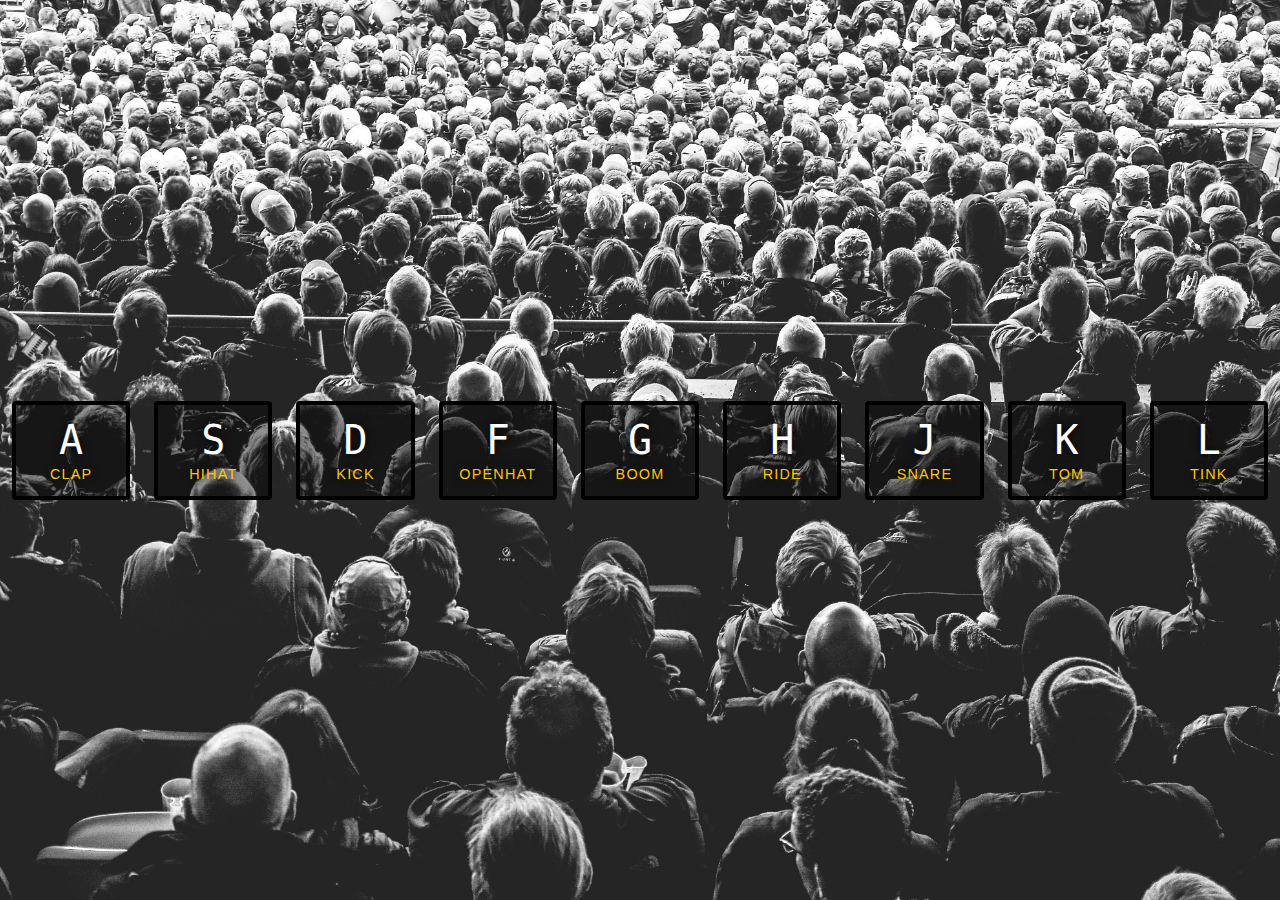
<file: day01-drum-kit/index.html>
<!DOCTYPE html>
<html lang="en">
<head>
  <meta charset="UTF-8">
  <meta http-equiv="X-UA-Compatible" content="IE=edge">
  <meta name="viewport" content="width=device-width, initial-scale=1.0">
  <title>Day01 - Drum Kit</title>
  <link rel="stylesheet" href="./assets/css/main.css">
</head>
<body>
  <div class="keys">
    <div data-key="65" class="key">
      <kbd>A</kbd>
      <span class="sound">clap</span>
    </div>
    <div data-key="83" class="key">
      <kbd>S</kbd>
      <span class="sound">hihat</span>
    </div>
    <div data-key="68" class="key">
      <kbd>D</kbd>
      <span class="sound">kick</span>
    </div>
    <div data-key="70" class="key">
      <kbd>F</kbd>
      <span class="sound">openhat</span>
    </div>
    <div data-key="71" class="key">
      <kbd>G</kbd>
      <span class="sound">boom</span>
    </div>
    <div data-key="72" class="key">
      <kbd>H</kbd>
      <span class="sound">ride</span>
    </div>
    <div data-key="74" class="key">
      <kbd>J</kbd>
      <span class="sound">snare</span>
    </div>
    <div data-key="75" class="key">
      <kbd>K</kbd>
      <span class="sound">tom</span>
    </div>
    <div data-key="76" class="key">
      <kbd>L</kbd>
      <span class="sound">tink</span>
    </div>
  </div>

  <audio data-key="65" src="./assets/sounds/clap.wav"></audio>
  <audio data-key="83" src="./assets/sounds/hihat.wav"></audio>
  <audio data-key="68" src="./assets/sounds/kick.wav"></audio>
  <audio data-key="70" src="./assets/sounds/openhat.wav"></audio>
  <audio data-key="71" src="./assets/sounds/boom.wav"></audio>
  <audio data-key="72" src="./assets/sounds/ride.wav"></audio>
  <audio data-key="74" src="./assets/sounds/snare.wav"></audio>
  <audio data-key="75" src="./assets/sounds/tom.wav"></audio>
  <audio data-key="76" src="./assets/sounds/tink.wav"></audio>


  <script>
    function playSound(e) {
      const audio = document.querySelector(`audio[data-key="${e.keyCode}"]`);
      const key = document.querySelector(`.key[data-key="${e.keyCode}"]`);
      if (!audio) {
        return;
      }

      audio.currentTime = 0;  // rewind to the start
      audio.play();
      key.classList.add('playing');
    }

    function removeTransition(e) {
      if (e.propertyName !== 'transform') {
        return;
      }

      // 這裡的 this 是 key，因為 key.addEventListener
      this.classList.remove('playing');
    }

    const keys = document.querySelectorAll('.key');
    keys.forEach(key => key.addEventListener('transitionend', removeTransition));
    window.addEventListener('keydown', playSound);
  </script>
</body>
</html>
</file>
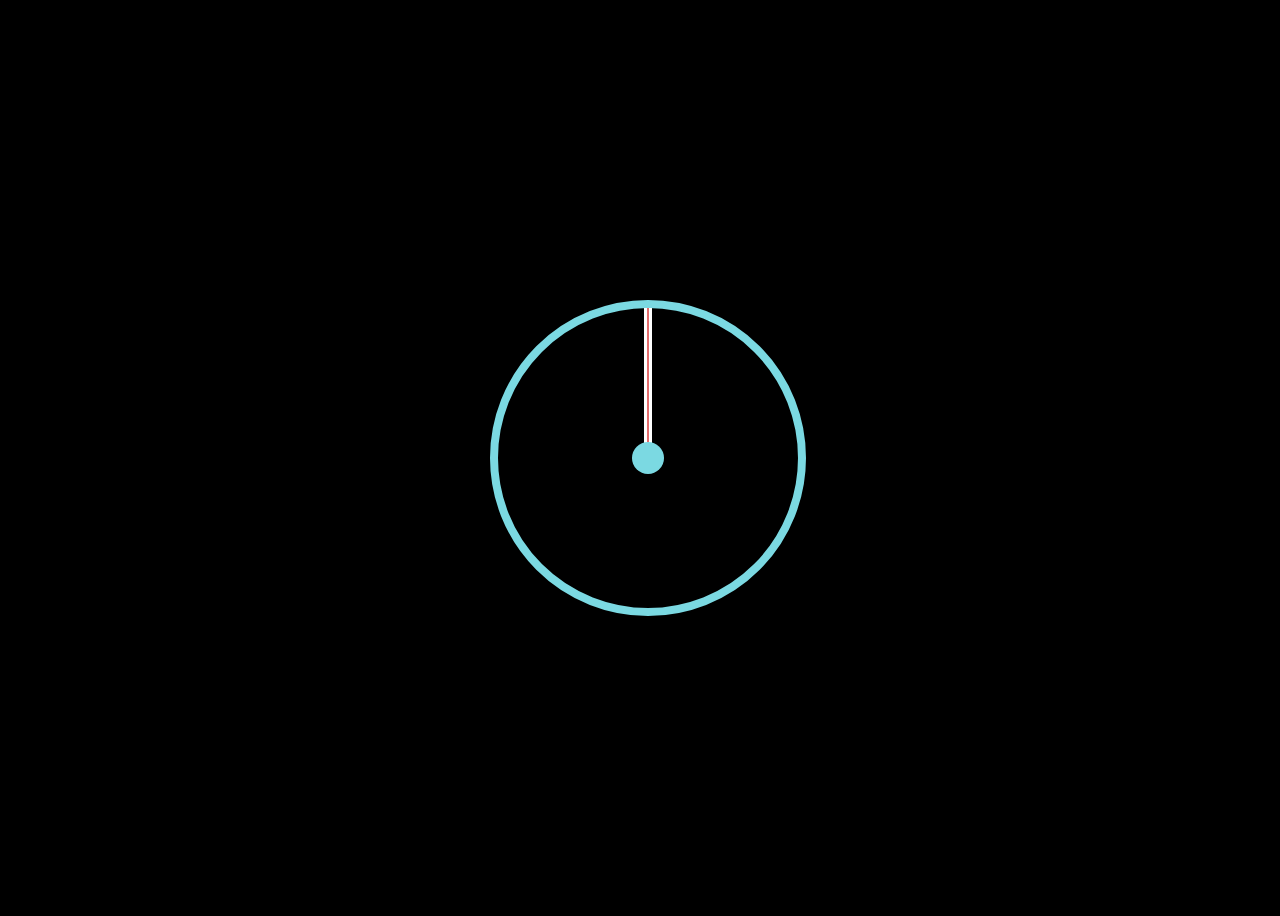
<file: day02-css-js-clock/index.html>
<!DOCTYPE html>
<html lang="en">
<head>
  <meta charset="UTF-8">
  <meta http-equiv="X-UA-Compatible" content="IE=edge">
  <meta name="viewport" content="width=device-width, initial-scale=1.0">
  <title>Day02 - CSS and JS Clock</title>
  <link rel="stylesheet" href="./assets/css/main.css">
</head>
<body>
  <div class="clock">
    <div class="clock-face">
      <div class="center"></div>
      <div class="hand hand--hour"></div>
      <div class="hand hand--min"></div>
      <div class="hand hand--sec"></div>
    </div>
  </div>
  <script>
    const secondHand = document.querySelector('.hand--sec');
    const minHand = document.querySelector('.hand--min');
    const hrHand = document.querySelector('.hand--hour');

    function setDate() {
      const offsetDegree = 90;
      const now = new Date();
      
      const seconds = now.getSeconds();
      const secondsDegrees = offsetDegree + (seconds / 60) * 360;
      secondHand.style.transform = `translate(0, -50%) rotate(${secondsDegrees}deg)`;

      const mins = now.getMinutes();
      const minsDegrees = offsetDegree + (mins / 60) * 360;
      minHand.style.transform = `translate(0, -50%) rotate(${minsDegrees}deg)`;

      const hrs = now.getHours();
      const hrDegrees = offsetDegree + (hrs / 12) * 360;
      hrHand.style.transform = `translate(0, -50%) rotate(${hrDegrees}deg)`;
    }

    setInterval(setDate, 1000);
  </script>
</body>
</html>
</file>
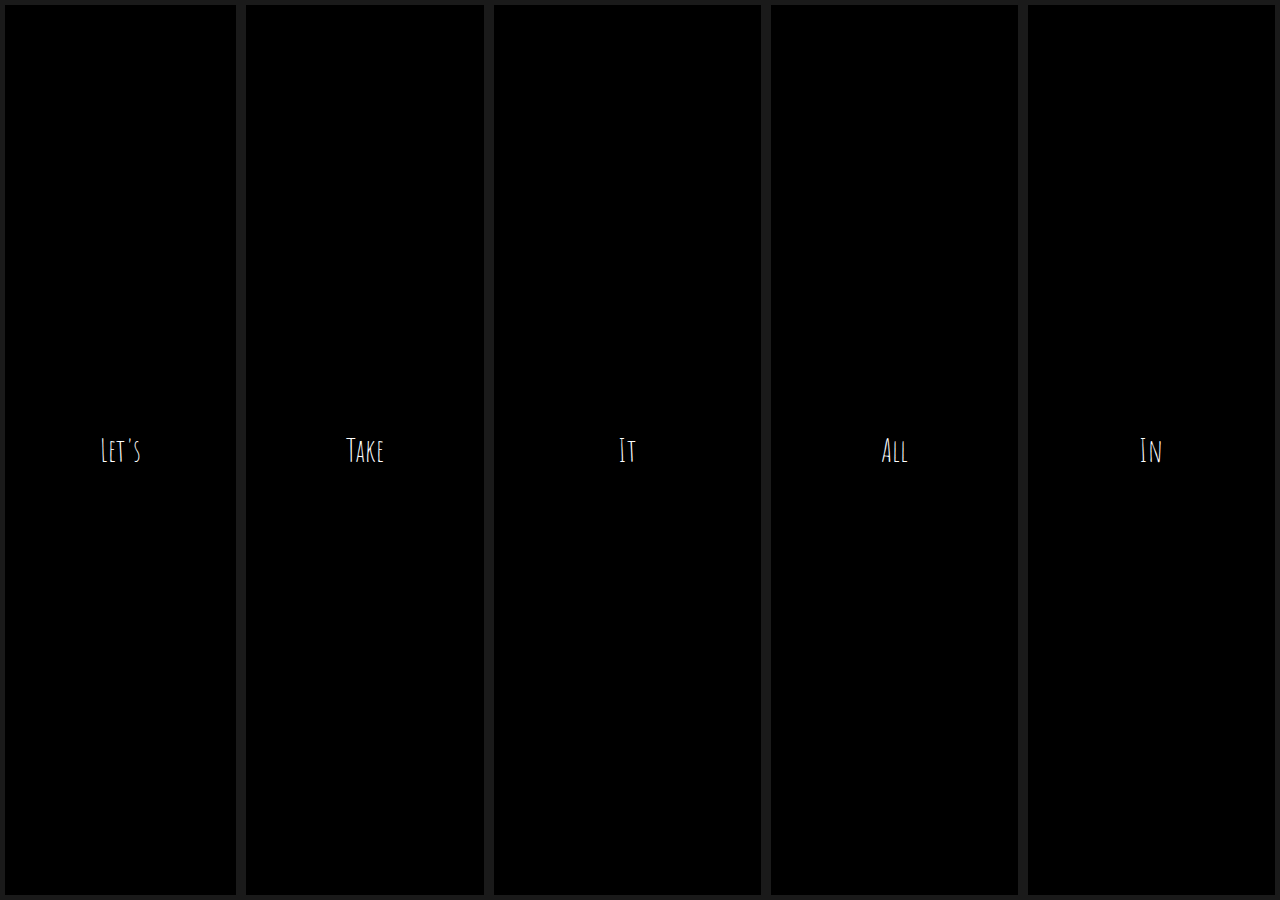
<file: day05-flex-pannel-images-gallery/index.html>
<!DOCTYPE html>
<html lang="en">
<head>
  <meta charset="UTF-8">
  <meta http-equiv="X-UA-Compatible" content="IE=edge">
  <meta name="viewport" content="width=device-width, initial-scale=1.0">
  <title>Day05 - Flex Pannel Images Gallery</title>
  <script src="./index.js" defer></script>
  <link href='https://fonts.googleapis.com/css?family=Amatic+SC' rel='stylesheet' type='text/css'>
  <link rel="stylesheet" href="./index.css">
</head>
<body>
  <div class="panels">
    <div class="panel panel1">
      <p>Hey</p>
      <p>Let's</p>
      <p>Dance</p>
    </div>
    <div class="panel panel2">
      <p>Give</p>
      <p>Take</p>
      <p>Receive</p>
    </div>
    <div class="panel panel3">
      <p>Experience</p>
      <p>It</p>
      <p>Today</p>
    </div>
    <div class="panel panel4">
      <p>Give</p>
      <p>All</p>
      <p>You can</p>
    </div>
    <div class="panel panel5">
      <p>Life</p>
      <p>In</p>
      <p>Motion</p>
    </div>
  </div>
</body>
</html>
</file>
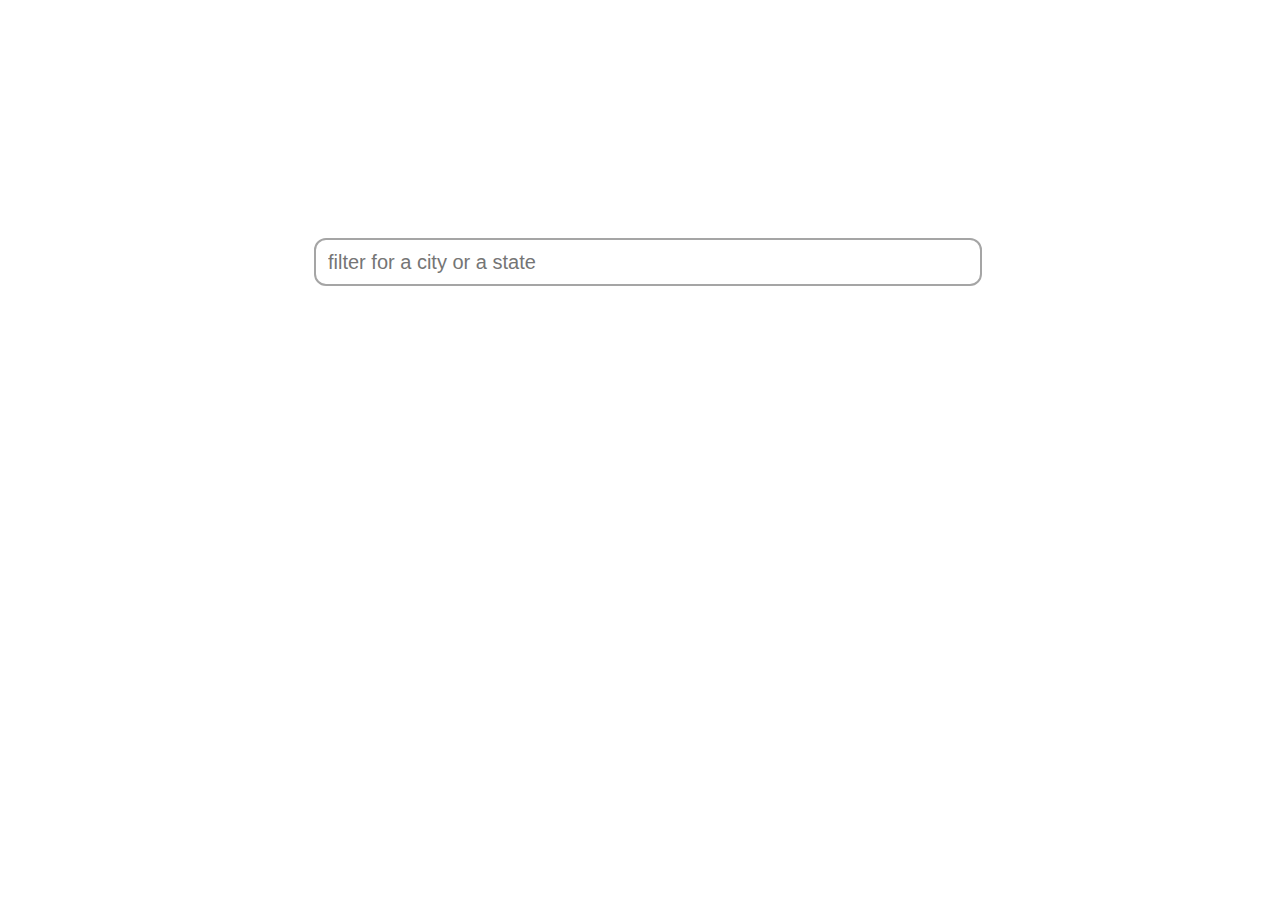
<file: day06-ajax-type-ahead/index.html>
<!DOCTYPE html>
<html lang="en">
<head>
  <meta charset="UTF-8">
  <meta http-equiv="X-UA-Compatible" content="IE=edge">
  <meta name="viewport" content="width=device-width, initial-scale=1.0">
  <title>Day06 - Ajax Type Ahead</title>
  <link rel="stylesheet" href="./main.css">
  <script src="./index.js" defer></script>
</head>
<body>
  <div id="app">
    <div class="search-box">
      <input id="search-bar" type="text" placeholder="filter for a city or a state">
      <ul id="search-list">
      </ul>
    </div>
  </div>
</body>
</html>
</file>
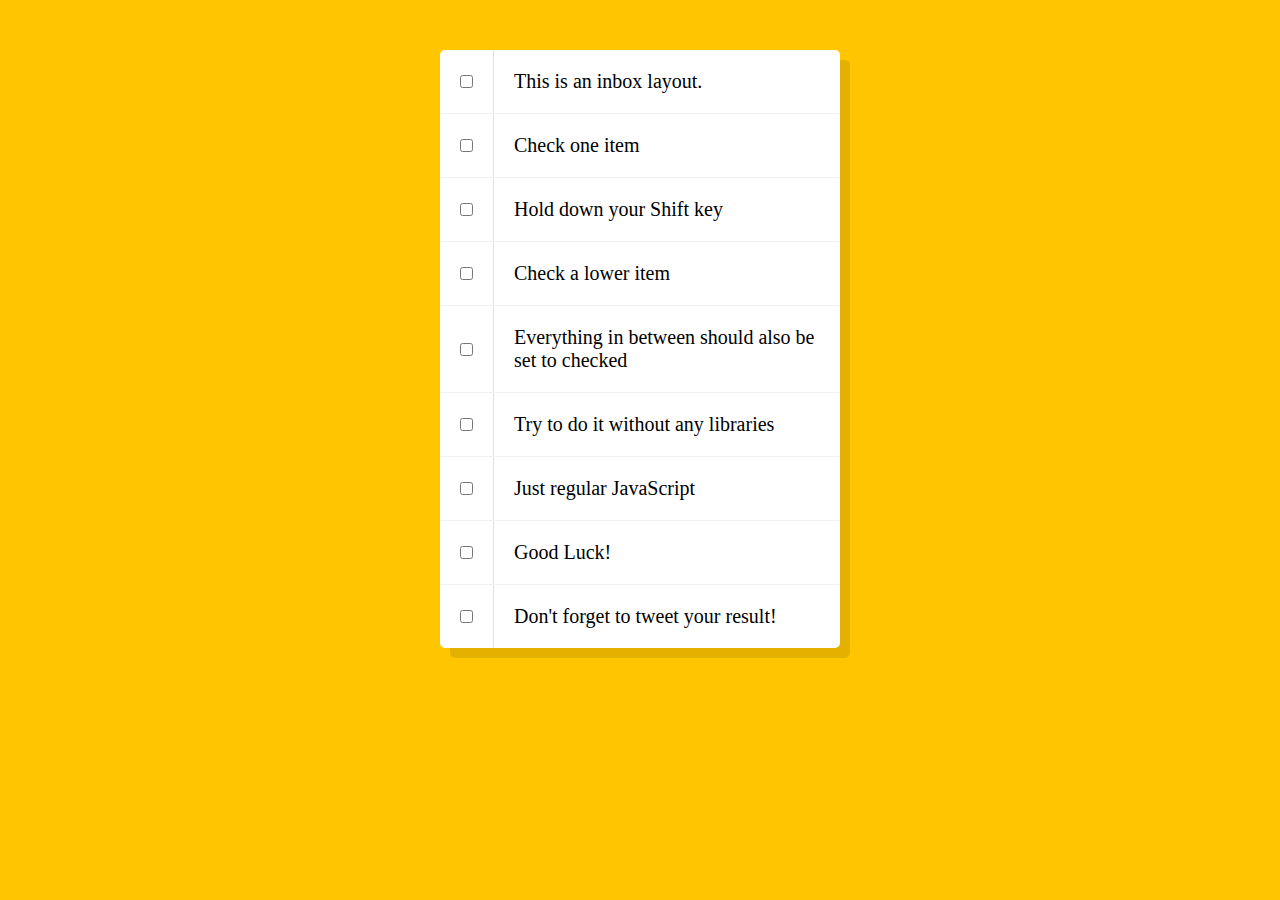
<file: day10-hold-shift-to-check-multi-checkboxes/index.html>
<!DOCTYPE html>
<html lang="en">
<head>
  <meta charset="UTF-8">
  <meta http-equiv="X-UA-Compatible" content="IE=edge">
  <meta name="viewport" content="width=device-width, initial-scale=1.0">
  <title>Day10 - Hold Shift to Check Multiple Checkboxes</title>
  <link rel="stylesheet" href="./main.css">
  <script src="./index.js" defer></script>
</head>
<body>
  <div class="inbox">
    <div class="item">
      <input type="checkbox">
      <p>This is an inbox layout.</p>
    </div>
    <div class="item">
      <input type="checkbox">
      <p>Check one item</p>
    </div>
    <div class="item">
      <input type="checkbox">
      <p>Hold down your Shift key</p>
    </div>
    <div class="item">
      <input type="checkbox">
      <p>Check a lower item</p>
    </div>
    <div class="item">
      <input type="checkbox">
      <p>Everything in between should also be set to checked</p>
    </div>
    <div class="item">
      <input type="checkbox">
      <p>Try to do it without any libraries</p>
    </div>
    <div class="item">
      <input type="checkbox">
      <p>Just regular JavaScript</p>
    </div>
    <div class="item">
      <input type="checkbox">
      <p>Good Luck!</p>
    </div>
    <div class="item">
      <input type="checkbox">
      <p>Don't forget to tweet your result!</p>
    </div>
  </div>
</body>
</html>
</file>
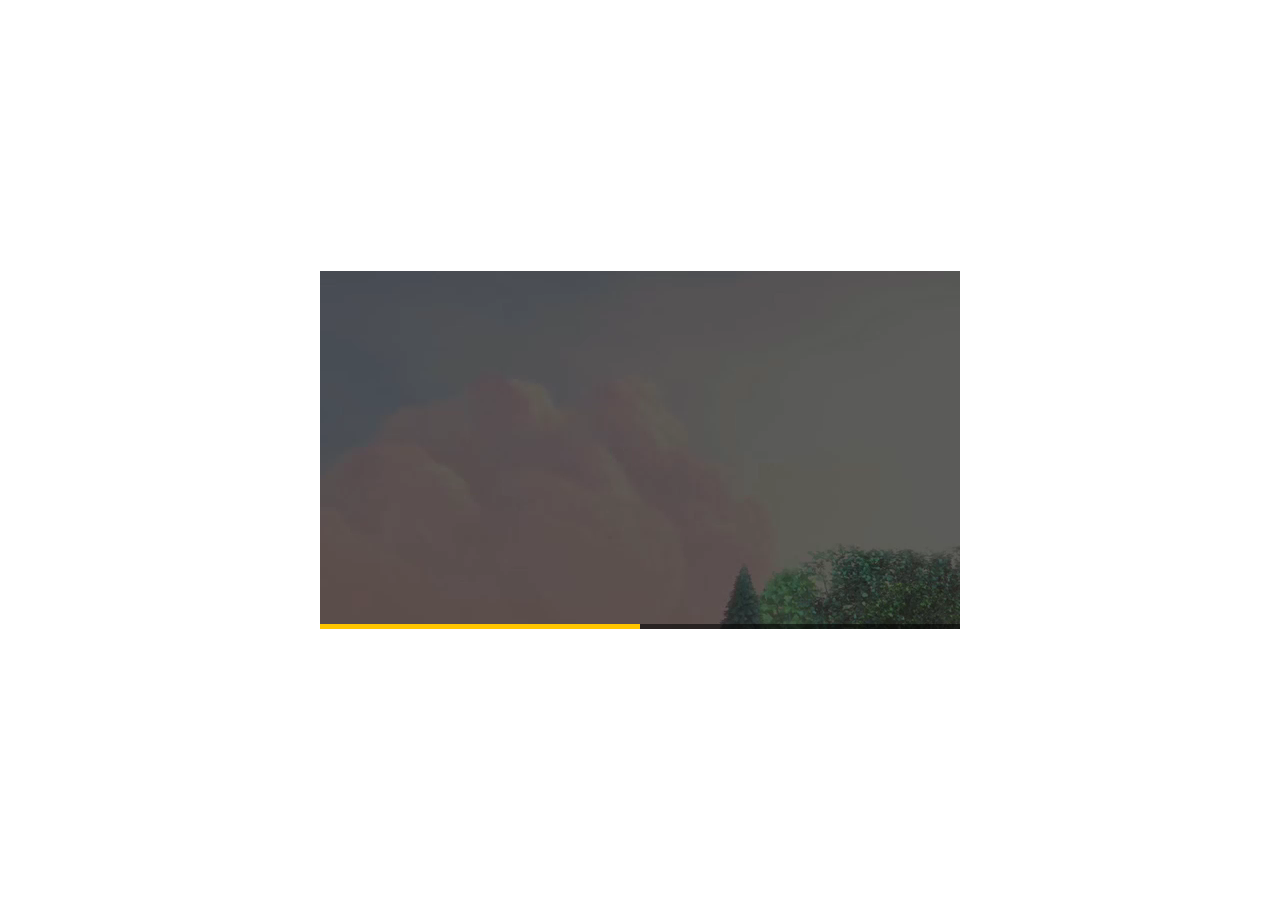
<file: day11-custom-html5-video-player/index.html>
<!DOCTYPE html>
<html lang="en">
<head>
  <meta charset="UTF-8">
  <meta http-equiv="X-UA-Compatible" content="IE=edge">
  <meta name="viewport" content="width=device-width, initial-scale=1.0">
  <title>Day11 - Custom HTML5 Video Player</title>
  <link rel="stylesheet" href="./main.css">
  <script defer src="./index.js"></script>
</head>
<body>
  <div class="player">
    <video class="player__video viewer" src="./sample.mp4"></video>

    <div class="player__controls">
      <div class="progress">
        <div class="progress__filled"></div>
      </div>
      <button class="player__button toggle" title="Toggle Play">
        ►
      </button>
      <input type="range" name="volume" class="player__slider" min="0" max="1" step="0.05" value="1">
      <input type="range" name="playbackRate" class="player__slider" min="0.5" max="2" step="0.1" value="1">
      <button data-skip="-10" class="player__button">« 10s</button>
      <button data-skip="25" class="player__button">25s »</button>
    </div>
  </div>
</body>
</html>
</file>
<file: day01-drum-kit/assets/css/main.css>
html {
  font-size: 12px;
  background: url('../images/background.jpg') bottom center;
  background-size: cover;
}

body,html {
  margin: 0;
  padding: 0;
  font-family: sans-serif;
}

.keys {
  height: 100vh;
  display: flex;
  justify-content: center;
  align-items: center;
}

.key {
  border: 4px solid #000;
  border-radius: 4px;
  margin: 1rem;
  font-size: 1.5rem;
  padding: 1rem 0.5rem;
  transition: all 0.07s;
  width: 100px;
  text-align: center;
  color: #fff;
  background-color: rgba(0, 0, 0, 0.4);
  text-shadow: 0 0 8px #000;
}

.playing {
  transform: scale(1.1);
  border-color: #ffc600;
  box-shadow: 0 0 10px #ffc600;
}

kbd {
  display: block;
  font-size: 40px;
}

.sound {
  font-size: 1.2rem;
  text-transform: uppercase;
  letter-spacing: .1rem;
  color: #ffc600;
}
</file>
<file: day02-css-js-clock/assets/css/main.css>
body {
  width: 100vw;
  height: 100vh;
  display: flex;
  justify-content: center;
  align-items: center;
  background-color: #000;
}


.clock {
  display: inline-block;
}


.clock-face {
  width: 300px;
  height: 300px;
  border: 8px solid rgb(123, 217, 226);
  border-radius: 160px;
  position: relative;
}

.clock-face .center {
  width: 32px;
  height: 32px;
  border-radius: 40px;
  background-color: rgb(123, 217, 226);
  position: absolute;
  z-index: 2;
  top: 50%;
  left: 50%;
  transform: translate(-50%, -50%);
}

.hand {
  width: 50%;
  height: 4px;
  background-color: #fff;
  position: absolute;
  top: 50%;
  transform-origin: 100%;
  transform: translate(0, -50%) rotate(90deg);
  transition: transform 0.05s;
  transition-timing-function: cubic-bezier(0.1, 2.7, 0.58, 1);
}

.hand--hour {
  height: 8px;
}

.hand--min {
  height: 4px;
}

.hand--sec {
  height: 2px;
  background-color: rgb(228, 108, 108);
}
</file>
<file: day05-flex-pannel-images-gallery/index.css>
html {
  box-sizing: border-box;
  background: #ffc600;
  font-family: 'Amatic SC', cursive;
}

body {
  margin: 0;
}

*, *:before, *:after {
  box-sizing: inherit;
}

.panels {
  height: 100vh;
  overflow: hidden;
  display: flex;
}

.panel {
  font-size: 32px;
  line-height: 1.5;
  /** As a flex item */
  flex: 1 1 auto;
  /** As a flex container */
  display: flex;
  flex-direction: column;
  justify-content: center;
  align-items: center;
  background: #000000;
  box-shadow: inset 0 0 0 5px rgba(255,255,255,0.1);
  color: white;
  text-align: center;
  background-size: cover;
  background-position: center;
  transition:
    font-size 0.7s cubic-bezier(0.61,-0.19, 0.7,-0.11),
    flex 0.7s cubic-bezier(0.61,-0.19, 0.7,-0.11),
    background 0.2s;
}

.panel.open {
  flex: 5  1 auto;
  font-size: 40px;
}

.panel1 { background-image:url(https://i.picsum.photos/id/1041/1500/1500.jpg?hmac=TP58f5LqcXbkRArZRHYVm2EvaYOHY5gkN8XOHOs6PWQ); }
.panel2 { background-image:url(https://source.unsplash.com/rFKUFzjPYiQ/1500x1500); }
.panel3 { background-image:url(https://images.unsplash.com/photo-1465188162913-8fb5709d6d57?ixlib=rb-0.3.5&q=80&fm=jpg&crop=faces&cs=tinysrgb&w=1500&h=1500&fit=crop&s=967e8a713a4e395260793fc8c802901d); }
.panel4 { background-image:url(https://source.unsplash.com/ITjiVXcwVng/1500x1500); }
.panel5 { background-image:url(https://source.unsplash.com/3MNzGlQM7qs/1500x1500); }


.panel > * {
  margin: 0;
  width: 100%;
  flex: 1 1 auto;
  display: flex;
  justify-content: center;
  align-items: center;
  transition: transform 0.5s;
}

.panel > *:first-child { transform: translateY(-100%); }
.panel.open-active > *:first-child { transform: translateY(0); }
.panel > *:last-child { transform: translateY(100%); }
.panel.open-active > *:last-child { transform: translateY(0); }
</file>
<file: day06-ajax-type-ahead/main.css>
#app {
  width: 100vw;
  height: 100vh;
  display: flex;
  justify-content: center;
  align-items: center;
}

.search-box {
  position: relative;
}

.search-box input {
  width: 50vw;
  height: 36px;
  font-size: 20px;
  padding: 4px 12px;
  border-radius: 12px;
  border: 2px solid #a5a5a5;
  /** clear effects: clear blue border when focus */
  outline: 0;
}


.search-box ul {
  list-style: none;
  margin: 12px;
  padding: 4px;
  font-size: 16px;
  line-height: 1.5;
  height: 40vh;
  overflow: scroll
}

.search-box ul li {
  display: flex;
  justify-content: space-between;
}


.highlight {
  background: #ffc600;
}
</file>
<file: day10-hold-shift-to-check-multi-checkboxes/main.css>
html {
  font-family: sans-serif;
  background: #ffc600;
}

.inbox {
  max-width: 400px;
  margin: 50px auto;
  background: white;
  border-radius: 5px;
  box-shadow: 10px 10px 0 rgba(0,0,0,0.1);
}

.item {
  display: flex;
  align-items: center;
  border-bottom: 1px solid #F1F1F1;
}

.item:last-child {
  border-bottom: 0;
}

input:checked + p {
  background: #F9F9F9;
  text-decoration: line-through;
}

input[type="checkbox"] {
  margin: 20px;
}

p {
  margin: 0;
  padding: 20px;
  transition: background 0.2s;
  flex: 1;
  font-family:'helvetica neue';
  font-size: 20px;
  font-weight: 200;
  border-left: 1px solid #D1E2FF;
}
</file>
<file: day11-custom-html5-video-player/main.css>
html {
  box-sizing: border-box;
}

*, *:before, *:after {
  box-sizing: inherit;
}

body {
  margin: 0;
  padding: 0;
  display: flex;
  min-height: 100vh;
  align-items: center;
  justify-content: center;
}

.player {
  max-width: 720px;
  position: relative;
  font-size: 0;
  overflow: hidden;
}

/* This css is only applied when fullscreen is active. */
.player:fullscreen {
  max-width: none;
  width: 100%;
}

.player:-webkit-full-screen {
  max-width: none;
  width: 100%;
}

.player__video {
  width: 100%;
}

.player__button {
  background: none;
  border: 0;
  line-height: 1;
  color: white;
  text-align: center;
  outline: 0;
  padding: 0;
  cursor: pointer;
  max-width: 50px;
}

.player__button:focus {
  border-color: #ffc600;
}

.player__slider {
  width: 10px;
  height: 30px;
}

.player__controls {
  display: flex;
  position: absolute;
  bottom: 0;
  width: 100%;
  transform: translateY(100%) translateY(-5px);
  transition: all .3s;
  flex-wrap: wrap;
  background: rgba(0,0,0,0.1);
}

.player:hover .player__controls {
  transform: translateY(0);
}

.player:hover .progress {
  height: 15px;
}

.player__controls > * {
  flex: 1;
}

.progress {
  flex: 10;
  position: relative;
  display: flex;
  flex-basis: 100%;
  height: 5px;
  transition: height 0.3s;
  background: rgba(0,0,0,0.5);
  cursor: ew-resize;
}

.progress__filled {
  width: 50%;
  background: #ffc600;
  flex: 0;
  flex-basis: 50%;
}

/* unholy css to style input type="range" */

input[type=range] {
  -webkit-appearance: none;
  background: transparent;
  width: 100%;
  margin: 0 5px;
}

input[type=range]:focus {
  outline: none;
}

input[type=range]::-webkit-slider-runnable-track {
  width: 100%;
  height: 8.4px;
  cursor: pointer;
  box-shadow: 1px 1px 1px rgba(0, 0, 0, 0), 0 0 1px rgba(13, 13, 13, 0);
  background: rgba(255,255,255,0.8);
  border-radius: 1.3px;
  border: 0.2px solid rgba(1, 1, 1, 0);
}

input[type=range]::-webkit-slider-thumb {
  height: 15px;
  width: 15px;
  border-radius: 50px;
  background: #ffc600;
  cursor: pointer;
  -webkit-appearance: none;
  margin-top: -3.5px;
  box-shadow:0 0 2px rgba(0,0,0,0.2);
}

input[type=range]:focus::-webkit-slider-runnable-track {
  background: #bada55;
}

input[type=range]::-moz-range-track {
  width: 100%;
  height: 8.4px;
  cursor: pointer;
  box-shadow: 1px 1px 1px rgba(0, 0, 0, 0), 0 0 1px rgba(13, 13, 13, 0);
  background: #ffffff;
  border-radius: 1.3px;
  border: 0.2px solid rgba(1, 1, 1, 0);
}

input[type=range]::-moz-range-thumb {
  box-shadow: 0 0 0 rgba(0, 0, 0, 0), 0 0 0 rgba(13, 13, 13, 0);
  height: 15px;
  width: 15px;
  border-radius: 50px;
  background: #ffc600;
  cursor: pointer;
}
</file>
